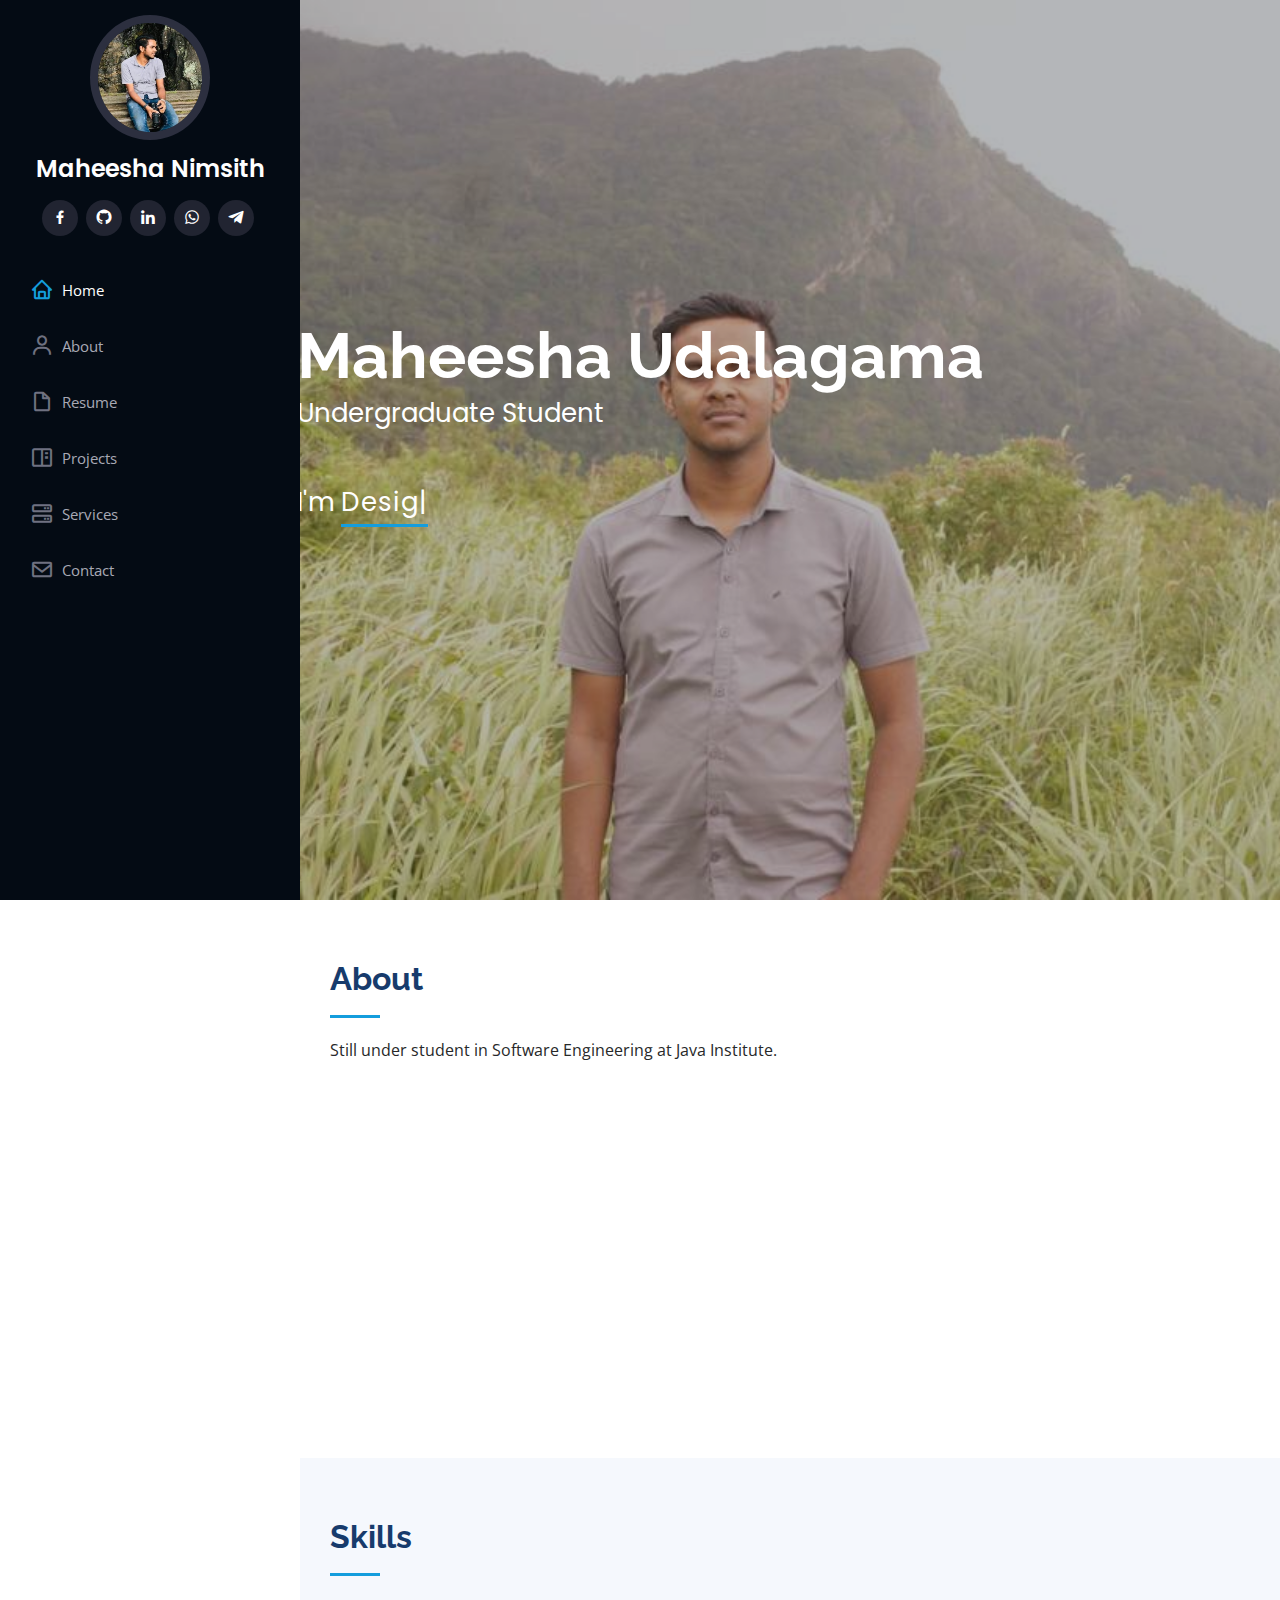
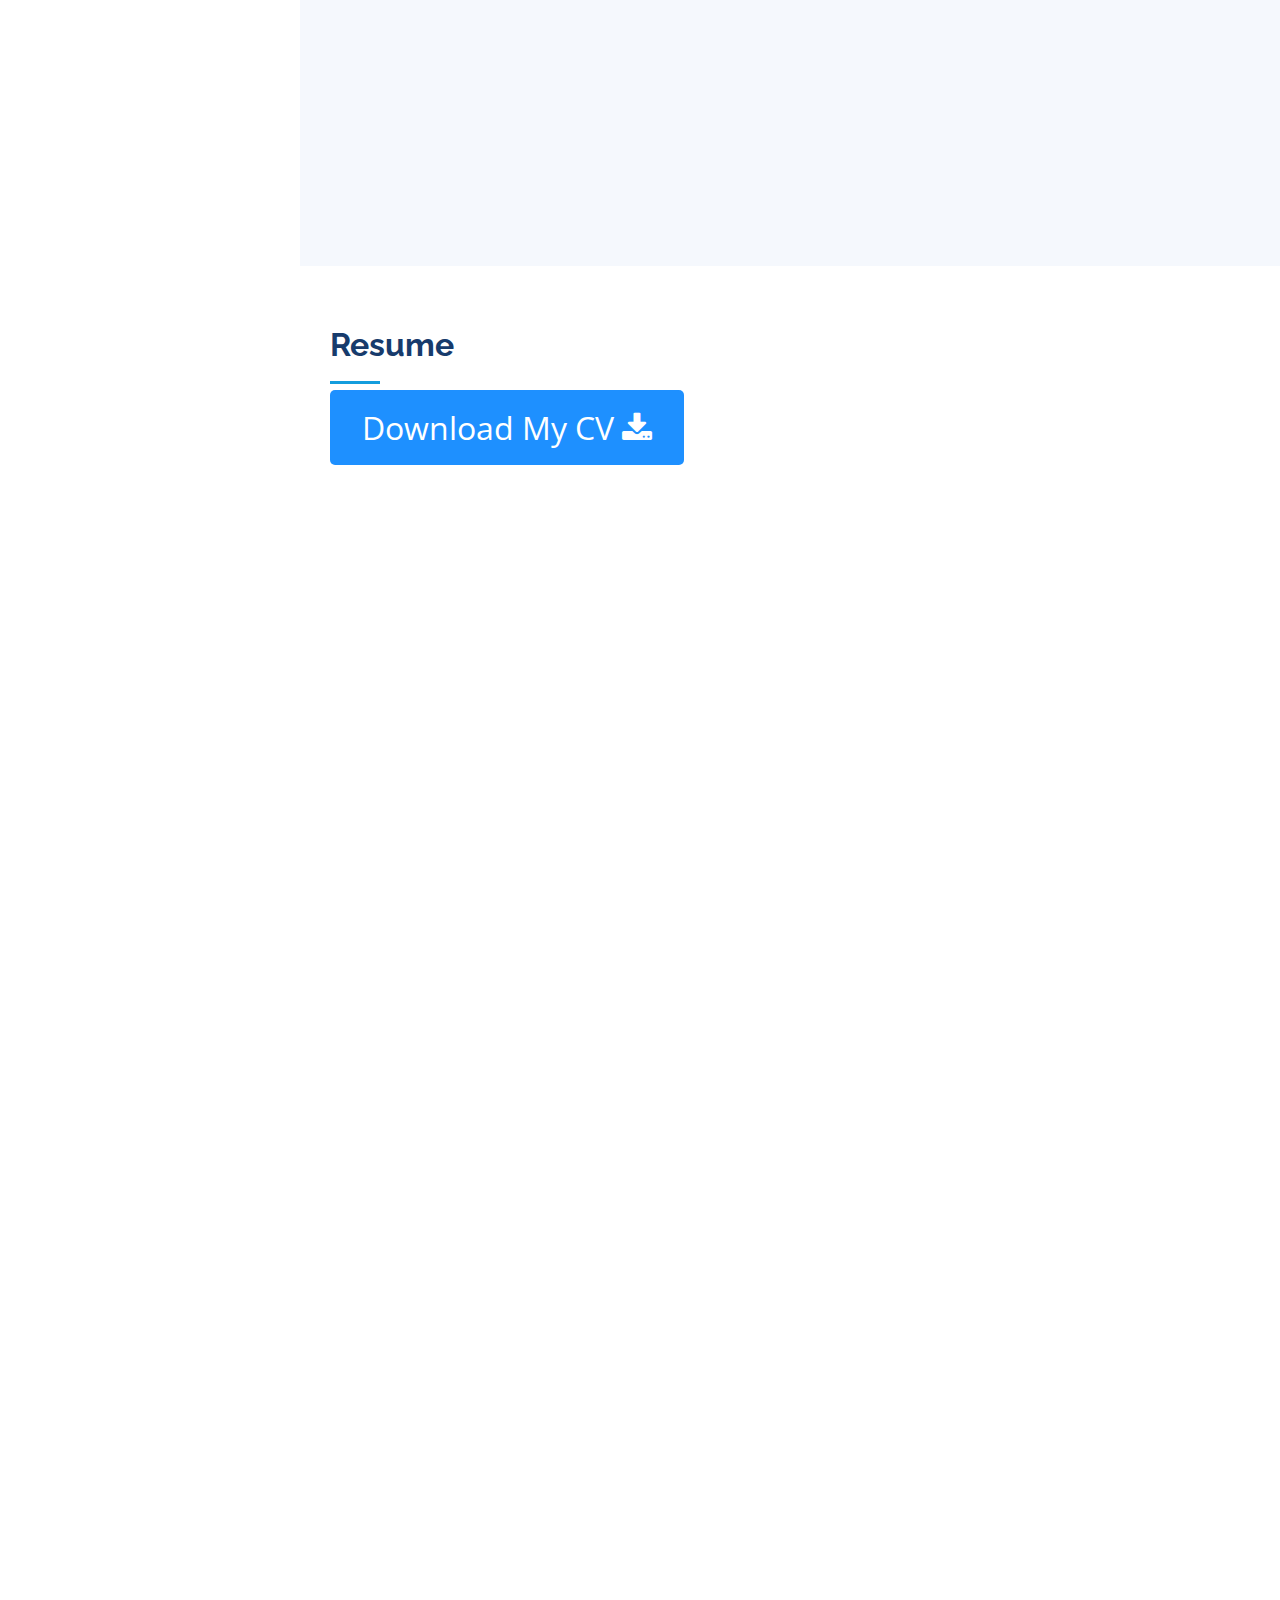
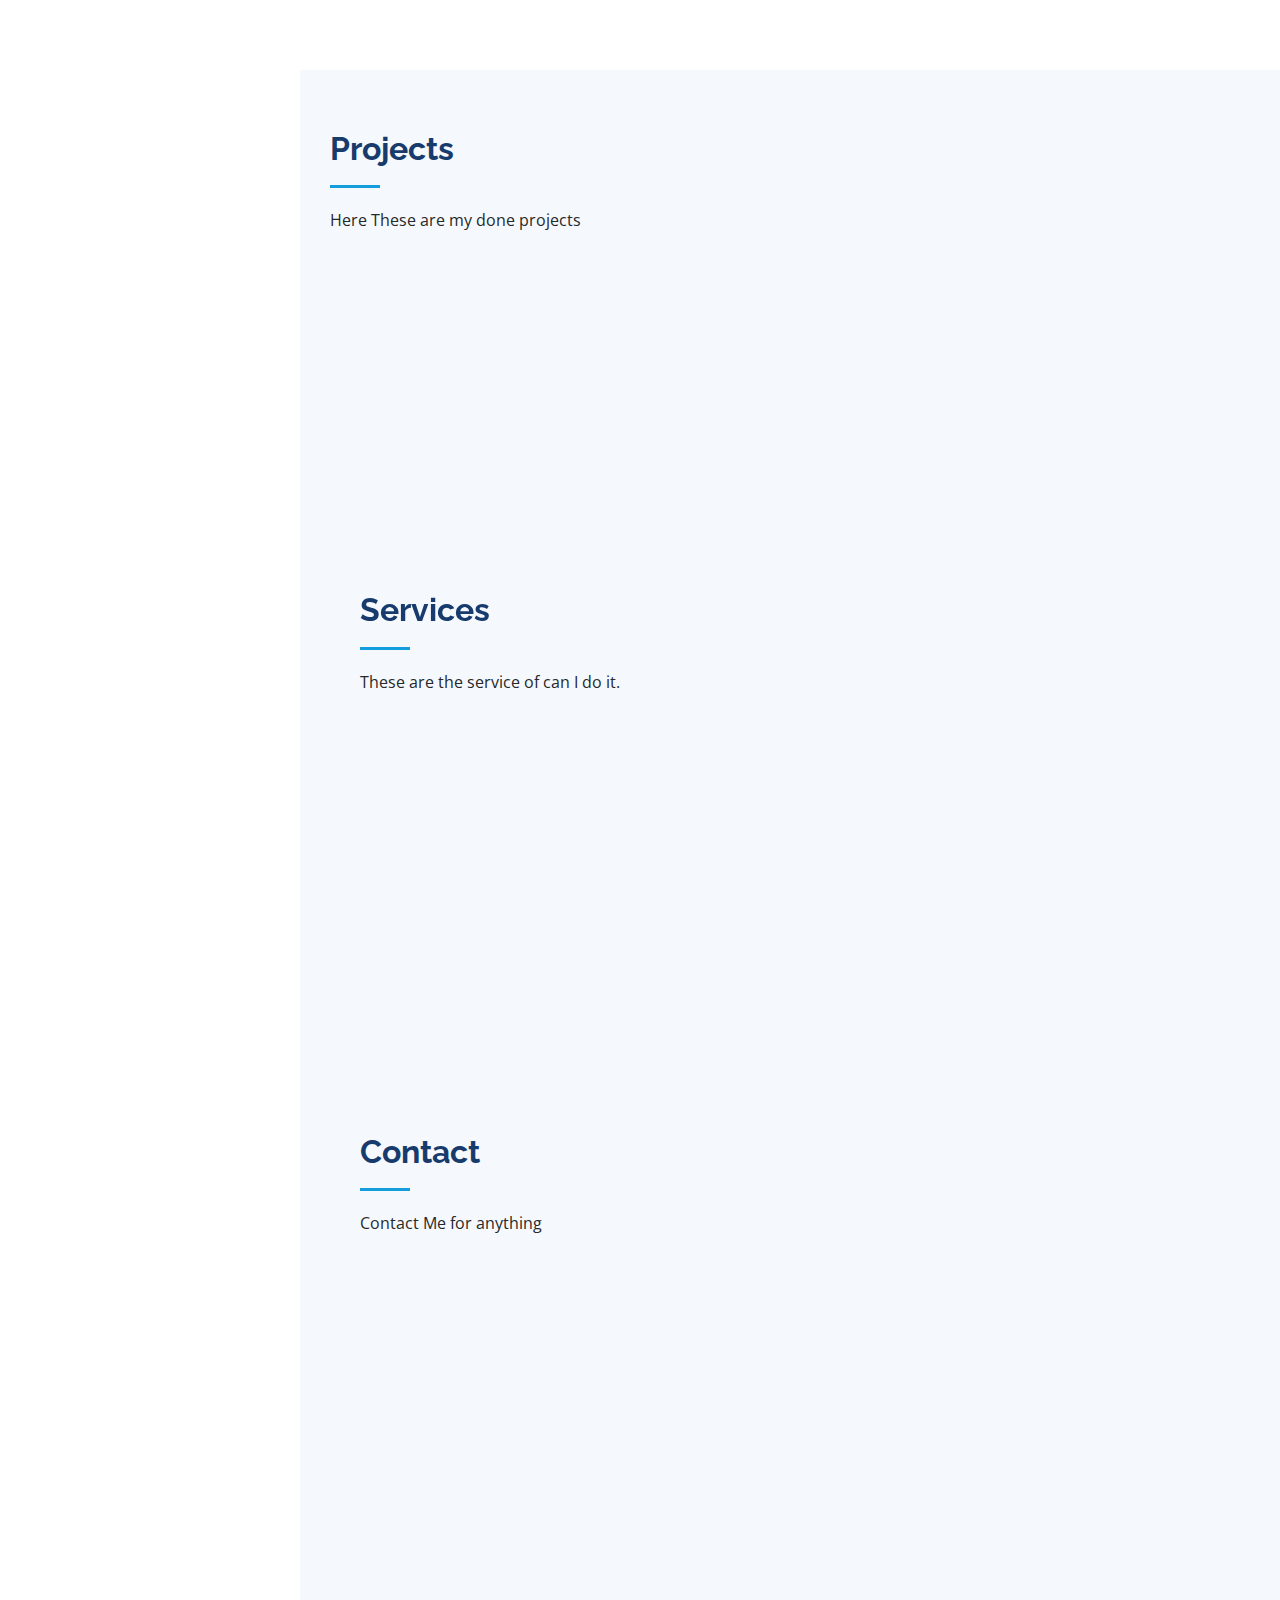
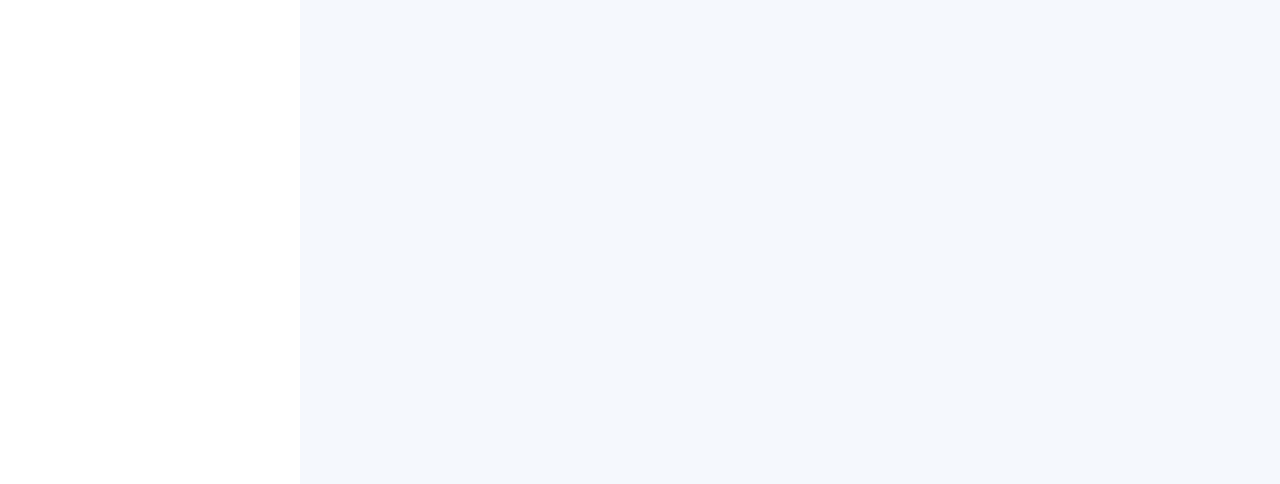
<file: index.html>
<!DOCTYPE html>
<html lang="en">

<head>
  <meta charset="utf-8">
  <meta content="width=device-width, initial-scale=1.0" name="viewport">

  <title>Maheesha Udalagama</title>
  <meta content="" name="description">
  <meta content="" name="keywords">

  <!-- Favicons -->
  <link href="assets/img/logo-1.jpg" rel="icon">
  <link href="assets/img/apple-touch-icon.png" rel="apple-touch-icon">

  <!-- Google Fonts -->
  <link
    href="https://fonts.googleapis.com/css?family=Open+Sans:300,300i,400,400i,600,600i,700,700i|Raleway:300,300i,400,400i,500,500i,600,600i,700,700i|Poppins:300,300i,400,400i,500,500i,600,600i,700,700i"
    rel="stylesheet">

  <!-- Vendor CSS Files -->
  <link href="assets/vendor/aos/aos.css" rel="stylesheet">
  <link href="assets/vendor/bootstrap/css/bootstrap.min.css" rel="stylesheet">
  <link href="assets/vendor/bootstrap-icons/bootstrap-icons.css" rel="stylesheet">
  <link href="assets/vendor/boxicons/css/boxicons.min.css" rel="stylesheet">
  <link href="assets/vendor/glightbox/css/glightbox.min.css" rel="stylesheet">
  <link href="assets/vendor/swiper/swiper-bundle.min.css" rel="stylesheet">

  <!-- Template Main CSS File -->
  <link href="assets/css/style.css" rel="stylesheet">
  <link rel="stylesheet" href="https://cdnjs.cloudflare.com/ajax/libs/font-awesome/4.7.0/css/font-awesome.min.css">

  <!-- =======================================================
  * Template Name: iPortfolio
  * Updated: Jan 29 2024 with Bootstrap v5.3.2
  * Template URL: https://bootstrapmade.com/iportfolio-bootstrap-portfolio-websites-template/
  * Author: BootstrapMade.com
  * License: https://bootstrapmade.com/license/
  ======================================================== -->
</head>

<body>

  <!-- ======= Mobile nav toggle button ======= -->
  <i class="bi bi-list mobile-nav-toggle d-xl-none"></i>

  <!-- ======= Header ======= -->
  <header id="header">
    <div class="d-flex flex-column">

      <div class="profile">
        <img src="assets/img/profile-img.jpg" alt="" class="img-fluid rounded-circle">
        <h1 class="text-light"><a href="index.html">Maheesha Nimsith</a></h1>
        <div class="social-links mt-3 text-center">
          <a href="https://web.facebook.com/maheeshanimsithudalagama.udalagama/" target="_blank" class="facebook"><i
              class="bx bxl-facebook"></i></a>
          <a href="github.com/Maheesh218a " target="_blank" class="github"><i class="bx bxl-github"></i></a>
          <a href="https://www.linkedin.com/in/maheesha-udalagama-11958b273/" target="_blank" class="linkedin"><i
              class="bx bxl-linkedin"></i></a>
          <a href="https://wa.me/+94767900101" target="_blank" class="whatsapp"><i class="bx bxl-whatsapp"></i></a>
          <a href="https://t.me/MaheeshaNU" target="_blank" class="telegram"><i class="bx bxl-telegram"></i></a>
        </div>
      </div>

      <nav id="navbar" class="nav-menu navbar">
        <ul>
          <li><a href="#hero" class="nav-link scrollto active"><i class="bx bx-home"></i> <span>Home</span></a></li>
          <li><a href="#about" class="nav-link scrollto"><i class="bx bx-user"></i> <span>About</span></a></li>
          <li><a href="#resume" class="nav-link scrollto"><i class="bx bx-file-blank"></i> <span>Resume</span></a></li>
          <li><a href="#portfolio" class="nav-link scrollto"><i class="bx bx-book-content"></i>
              <span>Projects</span></a></li>
          <li><a href="#services" class="nav-link scrollto"><i class="bx bx-server"></i> <span>Services</span></a></li>
          <li><a href="#contact" class="nav-link scrollto"><i class="bx bx-envelope"></i> <span>Contact</span></a></li>
        </ul>
      </nav><!-- .nav-menu -->
    </div>
  </header><!-- End Header -->

  <!-- ======= Hero Section ======= -->
  <section id="hero" class="d-flex flex-column justify-content-center align-items-center">
    <div class="hero-container" data-aos="fade-in">
      <h1>Maheesha Udalagama</h1>
      <p>Undergraduate Student</p>
      <p>I'm <span class="typed"
          data-typed-items="Designer, Developer, Freelancer, Video Editor, Thumbnail  Maker"></span></p>
    </div>
  </section><!-- End Hero -->

  <main id="main">

    <!-- ======= About Section ======= -->
    <section id="about" class="about">
      <div class="container">

        <div class="section-title">
          <h2>About</h2>
          <p>Still under student in Software Engineering at Java Institute.</p>
        </div>

        <div class="row">
          <div class="col-lg-4" data-aos="fade-right">
            <img src="assets/img/profile-img.jpg" class="img-fluid" alt="">
          </div>
          <div class="col-lg-8 pt-4 pt-lg-0 content" data-aos="fade-left">
            <h3>Undergraduate &amp; Web Developer.</h3>
            <p class="fst-italic">
              My Personal Details
            </p>
            <div class="row">
              <div class="col-lg-6">
                <ul>
                  <li><i class="bi bi-chevron-right"></i> <strong>Birthday:</strong> <span>11 May 2002</span></li>
                  <li><i class="bi bi-chevron-right"></i> <strong>Website:</strong> <span>www.example.com</span></li>
                  <li><i class="bi bi-chevron-right"></i> <strong>Phone:</strong> <span>+94 7679 00 101</span></li>
                  <li><i class="bi bi-chevron-right"></i> <strong>City:</strong> <span>Matale, Sri Lanka</span></li>
                </ul>
              </div>
              <div class="col-lg-6">
                <ul>
                  <li><i class="bi bi-chevron-right"></i> <strong>Degree:</strong> <span>Bachelor</span></li>
                  <li><i class="bi bi-chevron-right"></i> <strong>Email:</strong>
                    <span>maheeshaudalagama@gmail.com</span></li>
                  <li><i class="bi bi-chevron-right"></i> <strong>Freelance:</strong> <span>Available</span></li>
                </ul>
              </div>
            </div>
            <p>

            </p>
          </div>
        </div>

      </div>
    </section><!-- End About Section -->

    <!-- ======= Skills Section ======= -->
    <section id="skills" class="skills section-bg">
      <div class="container">

        <div class="section-title">
          <h2>Skills</h2>
          <p></p>
        </div>

        <div class="row skills-content">

          <div class="col-lg-6" data-aos="fade-up">

            <div class="progress">
              <span class="skill">HTML <i class="val">100%</i></span>
              <div class="progress-bar-wrap">
                <div class="progress-bar" role="progressbar" aria-valuenow="100" aria-valuemin="0" aria-valuemax="100">
                </div>
              </div>
            </div>

            <div class="progress">
              <span class="skill">CSS <i class="val">90%</i></span>
              <div class="progress-bar-wrap">
                <div class="progress-bar" role="progressbar" aria-valuenow="90" aria-valuemin="0" aria-valuemax="100">
                </div>
              </div>
            </div>

            <div class="progress">
              <span class="skill">JavaScript <i class="val">75%</i></span>
              <div class="progress-bar-wrap">
                <div class="progress-bar" role="progressbar" aria-valuenow="75" aria-valuemin="0" aria-valuemax="100">
                </div>
              </div>
            </div>

          </div>

          <div class="col-lg-6" data-aos="fade-up" data-aos-delay="100">

            <div class="progress">
              <span class="skill">PHP <i class="val">80%</i></span>
              <div class="progress-bar-wrap">
                <div class="progress-bar" role="progressbar" aria-valuenow="80" aria-valuemin="0" aria-valuemax="100">
                </div>
              </div>
            </div>

            <div class="progress">
              <span class="skill">Premiere Pro <i class="val">55%</i></span>
              <div class="progress-bar-wrap">
                <div class="progress-bar" role="progressbar" aria-valuenow="55" aria-valuemin="0" aria-valuemax="100">
                </div>
              </div>
            </div>

            <div class="progress">
              <span class="skill">Photoshop <i class="val">55%</i></span>
              <div class="progress-bar-wrap">
                <div class="progress-bar" role="progressbar" aria-valuenow="55" aria-valuemin="0" aria-valuemax="100">
                </div>
              </div>
            </div>

          </div>

        </div>

      </div>
    </section><!-- End Skills Section -->

    <!-- ======= Resume Section ======= -->

    <section id="resume" class="resume">
      <div class="container">

        <div class="section-title">
          <h2>Resume</h2>
          <p></p>    <a href="./mycv.pdf" download='Maheesha_Udalagama_CV' class="download-btn">Download My CV
            <i class="fa fa-download"></i>
        </a>
        </div>

        <div class="row">
          <div class="col-lg-6" data-aos="fade-up">
            <h3 class="resume-title">Sumary</h3>
            <div class="resume-item pb-0">
              <h4>Maheesah Udalagama</h4>
              <p><em></em></p>
              <ul>
                <li>Kirulagama, Matale, Sri Lanka</li>
                <li>+94 7679 00 101</li>
                <li>maheeshaudalagama@gmail.com</li>
              </ul>
            </div>

            <h3 class="resume-title">Education</h3>
            <div class="resume-item">
              <h4>BSc(Hons) in Software Engineering</h4>
              <h5>2023 - Present</h5>
              <p><em>Java Institute for Advanced Technology, Colombo</em></p>
              <p>Full Stack Software Engineering &amp; Graduate on 2027</p>
            </div>
            <div class="resume-item">
              <h4>Diploma in English</h4>
              <h5>2018/Dec - 2019/Mar</h5>
              <p><em>British Way English Academy, Kandy - Sri Lanka</em></p>
              <p>Course Type: Full Time <br>
                Study Hours: 360</p>
            </div>
            <div class="resume-item">
              <h4>Certificat of COMPUTER APPLICATION ASSISTANT</h4>
              <h5>2016/Jan - 2016/Dec</h5>
              <p><em>British Way English Academy, Kandy - Sri Lanka</em></p>
              <p>Information and Communication Technology, Windows Operating System, Word Processing, Spreadsheet
                Preparation, Digital Presentation, Database Maintenance, Internet and Web Based Services, Computer
                Hardware and Technical Support</p>
            </div>
            <div class="resume-item">
              <h4>English Language and Literature/Letters</h4>
              <h5>2013 - 2015</h5>
              <p><em>Institute of Western Music & Speech - Sri Lanka</em></p>
              <p>2013 Exam (Grade 01) : Pass (66%) <br> 2014 Exam (Grade 02) : Honours (86%) <br> 2015 Exam (Grade 03) :
                Merit (75%) <br>
                {Pass to Grade 04}</p>
            </div>
          </div>
          <div class="col-lg-6" data-aos="fade-up" data-aos-delay="100">
            <h3 class="resume-title">Professional Experience</h3>
            <div class="resume-item">
              <h4>Internship services</h4>
              <h5>2023/Dec - 2024/Feb</h5>
              <p><em>Southeye Sri Lanka, Colombo </em></p>
              <ul>
                <li>Editing News Footage : Edit raw footage into cohesive and compelling news stories, adhering to
                  the style and tone of the news organization.
                </li>
                <li>Storytelling : Use editing techniquies to enhance Storytelling, ensuring that the narrative is clear,
                  concise and engaging for the audience.
                </li>
                <li>Video Enhancement : Enhance video and audio quality as needed, including color correction, audio leaving and adding visaul effects 
                  to improve production value.
                </li>
              </ul>
            </div>
          </div>
        </div>

      </div>
    </section><!-- End Resume Section -->

    <section id="portfolio" class="portfolio section-bg">
      <div class="container">

        <div class="section-title">
          <h2>Projects</h2>
          <p>Here These are my done projects</p>
        </div>

        <div class="row" data-aos="fade-up">
          <div class="col-lg-12 d-flex justify-content-center">
            <ul id="portfolio-flters">
              <li data-filter="*" class="filter-active">All</li>
              <li data-filter=".filter-app">Web</li>
              <li data-filter=".filter-card">CV</li>
              <li data-filter=".filter-web">Video</li>
              <li data-filter=".filter-photo">Photo</li>
            </ul>
          </div>
        </div>

        <div class="row portfolio-container" data-aos="fade-up" data-aos-delay="100">
          <div class="col-lg-4 col-md-6 portfolio-item filter-app">
            <div class="portfolio-wrap">
              <img src="assets/img/portfolio/portfolio-1.png" class="img-fluid" alt="">
              <div class="portfolio-links">
                <a href="assets/img/portfolio/portfolio-1.png" data-gallery="portfolioGallery" class="portfolio-lightbox" title="App 1"><i class="bx bx-plus"></i></a>
                <a href="hello.php" title="More Details"><i class="bx bx-link"></i></a>
              </div>
            </div>
          </div>
        </div>

    <!-- ======= Services Section ======= -->
    <section id="services" class="services">
      <div class="container">

        <div class="section-title">
          <h2>Services</h2>
          <p>These are the service of can I do it. </p>
        </div>

        <div class="row">
          <div class="col-lg-4 col-md-6 icon-box" data-aos="fade-up">
            <div class="icon"><i class="bi bi-briefcase"></i></div>
            <h4 class="title"><a href="">Web Site</a></h4>
            <p class="description">Make responsive Websites using HTML, CSS, JavaScript, PHP</p>
          </div>
          <div class="col-lg-4 col-md-6 icon-box" data-aos="fade-up" data-aos-delay="100">
            <div class="icon"><i class="bi bi-card-checklist"></i></div>
            <h4 class="title"><a href="">CV Making</a></h4>
            <p class="description">Make Professional CVs and cover Letters for what you want</p>
          </div>
          <div class="col-lg-4 col-md-6 icon-box" data-aos="fade-up" data-aos-delay="200">
            <div class="icon"><i class="bi bi-camera-reels"></i></div>
            <h4 class="title"><a href="">Video Editing</a></h4>
            <p class="description">Edit any video using Premiere Pro Software</p>
          </div>
          <div class="col-lg-4 col-md-6 icon-box" data-aos="fade-up" data-aos-delay="300">
            <div class="icon"><i class="bi bi-card-text"></i></div>
            <h4 class="title"><a href="">Thumbnail Make</a></h4>
            <p class="description">Make youtube, facebook anything Thumbnails for you want </p>
          </div>
        </div>

      </div>
    </section><!-- End Services Section -->

    <!-- ======= Contact Section ======= -->
    <section id="contact" class="contact">
      <div class="container">

        <div class="section-title">
          <h2>Contact</h2>
          <p>Contact Me for anything</p>
        </div>

        <div class="row" data-aos="fade-in">

          <div class="col-lg-5 d-flex align-items-stretch">
            <div class="info">
              <div class="address">
                <i class="bi bi-geo-alt"></i>
                <h4>Location:</h4>
                <p>Kirulagama, Palapathwala, Matale, Sri Lanka</p>
              </div>

              <div class="email">
                <i class="bi bi-envelope"></i>
                <h4>Email:</h4>
                <p>maheeshaudalagama@gmail.com</p>
              </div>

              <div class="phone">
                <i class="bi bi-phone"></i>
                <h4>Call:</h4>
                <p>+94 7679 00 101</p>
              </div>

              <iframe
                src=""
                frameborder="0" style="border:0; width: 100%; height: 290px;" allowfullscreen></iframe>
            </div>

          </div>

          <div class="col-lg-7 mt-5 mt-lg-0 d-flex align-items-stretch">
            <form action="forms/contact.php" method="post" role="form" class="php-email-form">
              <div class="row">
                <div class="form-group col-md-6">
                  <label for="name">Your Name</label>
                  <input type="text" name="name" class="form-control" id="name" required>
                </div>
                <div class="form-group col-md-6">
                  <label for="name">Your Email</label>
                  <input type="email" class="form-control" name="email" id="email" required>
                </div>
              </div>
              <div class="form-group">
                <label for="name">Subject</label>
                <input type="text" class="form-control" name="subject" id="subject" required>
              </div>
              <div class="form-group">
                <label for="name">Message</label>
                <textarea class="form-control" name="message" rows="10" required></textarea>
              </div>
              <div class="my-3">
                <div class="loading">Loading</div>
                <div class="error-message"></div>
                <div class="sent-message">Your message has been sent. Thank you!</div>
              </div>
              <div class="text-center"><button type="submit">Send Message</button></div>
            </form>
          </div>

        </div>

      </div>
    </section><!-- End Contact Section -->

  </main><!-- End #main -->


  <a href="#" class="back-to-top d-flex align-items-center justify-content-center"><i
      class="bi bi-arrow-up-short"></i></a>

  <!-- Vendor JS Files -->
  <script src="assets/vendor/purecounter/purecounter_vanilla.js"></script>
  <script src="assets/vendor/aos/aos.js"></script>
  <script src="assets/vendor/bootstrap/js/bootstrap.bundle.min.js"></script>
  <script src="assets/vendor/glightbox/js/glightbox.min.js"></script>
  <script src="assets/vendor/isotope-layout/isotope.pkgd.min.js"></script>
  <script src="assets/vendor/swiper/swiper-bundle.min.js"></script>
  <script src="assets/vendor/typed.js/typed.umd.js"></script>
  <script src="assets/vendor/waypoints/noframework.waypoints.js"></script>
  <script src="assets/vendor/php-email-form/validate.js"></script>

  <!-- Template Main JS File -->
  <script src="assets/js/main.js"></script>

</body>

</html>
</file>
<file: assets/css/style.css>
/**
* Template Name: iPortfolio
* Updated: Jan 29 2024 with Bootstrap v5.3.2
* Template URL: https://bootstrapmade.com/iportfolio-bootstrap-portfolio-websites-template/
* Author: BootstrapMade.com
* License: https://bootstrapmade.com/license/
*/

/*--------------------------------------------------------------
# General
--------------------------------------------------------------*/
body {
  font-family: "Open Sans", sans-serif;
  color: #272829;
}

a {
  color: #149ddd;
  text-decoration: none;
}

a:hover {
  color: #37b3ed;
  text-decoration: none;
}

h1,
h2,
h3,
h4,
h5,
h6 {
  font-family: "Raleway", sans-serif;
}

/*--------------------------------------------------------------
# Back to top button
--------------------------------------------------------------*/
.back-to-top {
  position: fixed;
  visibility: hidden;
  opacity: 0;
  right: 15px;
  bottom: 15px;
  z-index: 996;
  background: #149ddd;
  width: 40px;
  height: 40px;
  border-radius: 50px;
  transition: all 0.4s;
}

.back-to-top i {
  font-size: 28px;
  color: #fff;
  line-height: 0;
}

.back-to-top:hover {
  background: #2eafec;
  color: #fff;
}

.back-to-top.active {
  visibility: visible;
  opacity: 1;
}

/*--------------------------------------------------------------
# Header
--------------------------------------------------------------*/
#header {
  position: fixed;
  top: 0;
  left: 0;
  bottom: 0;
  width: 300px;
  transition: all ease-in-out 0.5s;
  z-index: 9997;
  transition: all 0.5s;
  padding: 0 15px;
  background: #040b14;
  overflow-y: auto;
}

#header .profile img {
  margin: 15px auto;
  display: block;
  width: 120px;
  border: 8px solid #2c2f3f;
}

#header .profile h1 {
  font-size: 24px;
  margin: 0;
  padding: 0;
  font-weight: 600;
  -moz-text-align-last: center;
  text-align-last: center;
  font-family: "Poppins", sans-serif;
}

#header .profile h1 a,
#header .profile h1 a:hover {
  color: #fff;
  text-decoration: none;
}

#header .profile .social-links a {
  font-size: 18px;
  display: inline-block;
  background: #212431;
  color: #fff;
  line-height: 1;
  padding: 8px 0;
  margin-right: 4px;
  border-radius: 50%;
  text-align: center;
  width: 36px;
  height: 36px;
  transition: 0.3s;
}

#header .profile .social-links a:hover {
  background: #149ddd;
  color: #fff;
  text-decoration: none;
}

#main {
  margin-left: 300px;
}

.container,
.container-fluid {
  padding-left: 30px;
  padding-right: 30px;
}

@media (max-width: 1199px) {
  #header {
    left: -300px;
  }

  #main {
    margin-left: 0;
  }

  .container,
  .container-fluid {
    padding-left: 12px;
    padding-right: 12px;
  }
}

/*--------------------------------------------------------------
# Navigation Menu
--------------------------------------------------------------*/
/* Desktop Navigation */
.nav-menu {
  padding: 30px 0 0 0;
}

.nav-menu * {
  margin: 0;
  padding: 0;
  list-style: none;
}

.nav-menu>ul>li {
  position: relative;
  white-space: nowrap;
}

.nav-menu a,
.nav-menu a:focus {
  display: flex;
  align-items: center;
  color: #a8a9b4;
  padding: 12px 15px;
  margin-bottom: 8px;
  transition: 0.3s;
  font-size: 15px;
}

.nav-menu a i,
.nav-menu a:focus i {
  font-size: 24px;
  padding-right: 8px;
  color: #6f7180;
}

.nav-menu a:hover,
.nav-menu .active,
.nav-menu .active:focus,
.nav-menu li:hover>a {
  text-decoration: none;
  color: #fff;
}

.nav-menu a:hover i,
.nav-menu .active i,
.nav-menu .active:focus i,
.nav-menu li:hover>a i {
  color: #149ddd;
}

/* Mobile Navigation */
.mobile-nav-toggle {
  position: fixed;
  right: 15px;
  top: 15px;
  z-index: 9998;
  border: 0;
  font-size: 24px;
  transition: all 0.4s;
  outline: none !important;
  background-color: #149ddd;
  color: #fff;
  width: 40px;
  height: 40px;
  display: inline-flex;
  align-items: center;
  justify-content: center;
  line-height: 0;
  border-radius: 50px;
  cursor: pointer;
}

.mobile-nav-active {
  overflow: hidden;
}

.mobile-nav-active #header {
  left: 0;
}

/*--------------------------------------------------------------
# Hero Section
--------------------------------------------------------------*/
#hero {
  width: 100%;
  height: 100vh;
  background: url("../img/hero-bg.jpeg") top center;
  background-size: cover;
}

#hero:before {
  content: "";
  background: rgba(5, 13, 24, 0.3);
  position: absolute;
  bottom: 0;
  top: 0;
  left: 0;
  right: 0;
  z-index: 1;
}

#hero .hero-container {
  position: relative;
  z-index: 2;
  min-width: 300px;
}

#hero h1 {
  margin: 0 0 10px 0;
  font-size: 64px;
  font-weight: 700;
  line-height: 56px;
  color: #fff;
}

#hero p {
  color: #fff;
  margin-bottom: 50px;
  font-size: 26px;
  font-family: "Poppins", sans-serif;
}

#hero p span {
  color: #fff;
  padding-bottom: 4px;
  letter-spacing: 1px;
  border-bottom: 3px solid #149ddd;
}

@media (min-width: 1024px) {
  #hero {
    background-attachment: fixed;
  }
}

@media (max-width: 768px) {
  #hero h1 {
    font-size: 28px;
    line-height: 36px;
  }

  #hero h2 {
    font-size: 18px;
    line-height: 24px;
    margin-bottom: 30px;
  }
}

/*--------------------------------------------------------------
# Sections General
--------------------------------------------------------------*/
section {
  padding: 60px 0;
  overflow: hidden;
}

.section-bg {
  background: #f5f8fd;
}

.section-title {
  padding-bottom: 30px;
}

.section-title h2 {
  font-size: 32px;
  font-weight: bold;
  margin-bottom: 20px;
  padding-bottom: 20px;
  position: relative;
  color: #173b6c;
}

.section-title h2::after {
  content: "";
  position: absolute;
  display: block;
  width: 50px;
  height: 3px;
  background: #149ddd;
  bottom: 0;
  left: 0;
}

.section-title p {
  margin-bottom: 0;
}

/*--------------------------------------------------------------
# About
--------------------------------------------------------------*/
.about .content h3 {
  font-weight: 700;
  font-size: 26px;
  color: #173b6c;
}

.about .content ul {
  list-style: none;
  padding: 0;
}

.about .content ul li {
  margin-bottom: 20px;
  display: flex;
  align-items: center;
}

.about .content ul strong {
  margin-right: 10px;
}

.about .content ul i {
  font-size: 16px;
  margin-right: 5px;
  color: #149ddd;
  line-height: 0;
}

.about .content p:last-child {
  margin-bottom: 0;
}

/*--------------------------------------------------------------
# Facts
--------------------------------------------------------------*/
.facts {
  padding-bottom: 30px;
}

.facts .count-box {
  padding: 30px;
  width: 100%;
}

.facts .count-box i {
  display: block;
  font-size: 44px;
  color: #149ddd;
  float: left;
  line-height: 0;
}

.facts .count-box span {
  font-size: 48px;
  line-height: 40px;
  display: block;
  font-weight: 700;
  color: #050d18;
  margin-left: 60px;
}

.facts .count-box p {
  padding: 15px 0 0 0;
  margin: 0 0 0 60px;
  font-family: "Raleway", sans-serif;
  font-size: 14px;
  color: #122f57;
}

.facts .count-box a {
  font-weight: 600;
  display: block;
  margin-top: 20px;
  color: #122f57;
  font-size: 15px;
  font-family: "Poppins", sans-serif;
  transition: ease-in-out 0.3s;
}

.facts .count-box a:hover {
  color: #1f5297;
}

/*--------------------------------------------------------------
# Akills
--------------------------------------------------------------*/
.skills .progress {
  height: 60px;
  display: block;
  background: none;
  border-radius: 0;
}

.skills .progress .skill {
  padding: 0;
  margin: 0 0 6px 0;
  text-transform: uppercase;
  display: block;
  font-weight: 600;
  font-family: "Poppins", sans-serif;
  color: #050d18;
}

.skills .progress .skill .val {
  float: right;
  font-style: normal;
}

.skills .progress-bar-wrap {
  background: #dce8f8;
  height: 10px;
}

.skills .progress-bar {
  width: 1px;
  height: 10px;
  transition: 0.9s;
  background-color: #149ddd;
}

/*--------------------------------------------------------------
# Resume
--------------------------------------------------------------*/
.resume .resume-title {
  font-size: 26px;
  font-weight: 700;
  margin-top: 20px;
  margin-bottom: 20px;
  color: #050d18;
}

.resume .resume-item {
  padding: 0 0 20px 20px;
  margin-top: -2px;
  border-left: 2px solid #1f5297;
  position: relative;
}

.resume .resume-item h4 {
  line-height: 18px;
  font-size: 18px;
  font-weight: 600;
  text-transform: uppercase;
  font-family: "Poppins", sans-serif;
  color: #050d18;
  margin-bottom: 10px;
}

.resume .resume-item h5 {
  font-size: 16px;
  background: #e4edf9;
  padding: 5px 15px;
  display: inline-block;
  font-weight: 600;
  margin-bottom: 10px;
}

.resume .resume-item ul {
  padding-left: 20px;
}

.resume .resume-item ul li {
  padding-bottom: 10px;
}

.resume .resume-item:last-child {
  padding-bottom: 0;
}

.resume .resume-item::before {
  content: "";
  position: absolute;
  width: 16px;
  height: 16px;
  border-radius: 50px;
  left: -9px;
  top: 0;
  background: #fff;
  border: 2px solid #1f5297;
}

/*--------------------------------------------------------------
# Portfolio
--------------------------------------------------------------*/
.portfolio .portfolio-item {
  margin-bottom: 30px;
}

.portfolio #portfolio-flters {
  padding: 0;
  margin: 0 auto 35px auto;
  list-style: none;
  text-align: center;
  background: #fff;
  border-radius: 50px;
  padding: 2px 15px;
}

.portfolio #portfolio-flters li {
  cursor: pointer;
  display: inline-block;
  padding: 10px 15px 8px 15px;
  font-size: 14px;
  font-weight: 600;
  line-height: 1;
  text-transform: uppercase;
  color: #272829;
  margin-bottom: 5px;
  transition: all 0.3s ease-in-out;
}

.portfolio #portfolio-flters li:hover,
.portfolio #portfolio-flters li.filter-active {
  color: #149ddd;
}

.portfolio #portfolio-flters li:last-child {
  margin-right: 0;
}

.portfolio .portfolio-wrap {
  transition: 0.3s;
  position: relative;
  overflow: hidden;
  z-index: 1;
}

.portfolio .portfolio-wrap::before {
  content: "";
  background: rgba(255, 255, 255, 0.5);
  position: absolute;
  left: 0;
  right: 0;
  top: 0;
  bottom: 0;
  transition: all ease-in-out 0.3s;
  z-index: 2;
  opacity: 0;
}

.portfolio .portfolio-wrap .portfolio-links {
  opacity: 1;
  left: 0;
  right: 0;
  bottom: -60px;
  z-index: 3;
  position: absolute;
  transition: all ease-in-out 0.3s;
  display: flex;
  justify-content: center;
}

.portfolio .portfolio-wrap .portfolio-links a {
  color: #fff;
  font-size: 28px;
  text-align: center;
  background: rgba(20, 157, 221, 0.75);
  transition: 0.3s;
  width: 50%;
}

.portfolio .portfolio-wrap .portfolio-links a:hover {
  background: rgba(20, 157, 221, 0.95);
}

.portfolio .portfolio-wrap .portfolio-links a+a {
  border-left: 1px solid #37b3ed;
}

.portfolio .portfolio-wrap:hover::before {
  top: 0;
  left: 0;
  right: 0;
  bottom: 0;
  opacity: 1;
}

.portfolio .portfolio-wrap:hover .portfolio-links {
  opacity: 1;
  bottom: 0;
}

/*--------------------------------------------------------------
# Portfolio Details
--------------------------------------------------------------*/
.portfolio-details {
  padding-top: 40px;
}

.portfolio-details .portfolio-details-slider img {
  width: 100%;
}

.portfolio-details .portfolio-details-slider .swiper-pagination {
  margin-top: 20px;
  position: relative;
}

.portfolio-details .portfolio-details-slider .swiper-pagination .swiper-pagination-bullet {
  width: 12px;
  height: 12px;
  background-color: #fff;
  opacity: 1;
  border: 1px solid #149ddd;
}

.portfolio-details .portfolio-details-slider .swiper-pagination .swiper-pagination-bullet-active {
  background-color: #149ddd;
}

.portfolio-details .portfolio-info {
  padding: 30px;
  box-shadow: 0px 0 30px rgba(5, 13, 24, 0.08);
}

.portfolio-details .portfolio-info h3 {
  font-size: 22px;
  font-weight: 700;
  margin-bottom: 20px;
  padding-bottom: 20px;
  border-bottom: 1px solid #eee;
}

.portfolio-details .portfolio-info ul {
  list-style: none;
  padding: 0;
  font-size: 15px;
}

.portfolio-details .portfolio-info ul li+li {
  margin-top: 10px;
}

.portfolio-details .portfolio-description {
  padding-top: 30px;
}

.portfolio-details .portfolio-description h2 {
  font-size: 26px;
  font-weight: 700;
  margin-bottom: 20px;
}

.portfolio-details .portfolio-description p {
  padding: 0;
}

/*--------------------------------------------------------------
# Services
--------------------------------------------------------------*/
.services .icon-box {
  margin-bottom: 20px;
}

.services .icon {
  float: left;
  display: flex;
  align-items: center;
  justify-content: center;
  width: 54px;
  height: 54px;
  background: #149ddd;
  border-radius: 50%;
  transition: 0.5s;
  border: 1px solid #149ddd;
}

.services .icon i {
  color: #fff;
  font-size: 24px;
  line-height: 0;
}

.services .icon-box:hover .icon {
  background: #fff;
}

.services .icon-box:hover .icon i {
  color: #149ddd;
}

.services .title {
  margin-left: 80px;
  font-weight: 700;
  margin-bottom: 15px;
  font-size: 18px;
}

.services .title a {
  color: #343a40;
}

.services .title a:hover {
  color: #149ddd;
}

.services .description {
  margin-left: 80px;
  line-height: 24px;
  font-size: 14px;
}

/*--------------------------------------------------------------
# Testimonials
--------------------------------------------------------------*/
.testimonials .testimonials-carousel,
.testimonials .testimonials-slider {
  overflow: hidden;
}

.testimonials .testimonial-item {
  box-sizing: content-box;
  text-align: center;
  min-height: 320px;
}

.testimonials .testimonial-item .testimonial-img {
  width: 90px;
  border-radius: 50%;
  margin: 0 auto;
}

.testimonials .testimonial-item h3 {
  font-size: 18px;
  font-weight: bold;
  margin: 10px 0 5px 0;
  color: #111;
}

.testimonials .testimonial-item h4 {
  font-size: 14px;
  color: #999;
  margin: 0;
}

.testimonials .testimonial-item .quote-icon-left,
.testimonials .testimonial-item .quote-icon-right {
  color: #c3e8fa;
  font-size: 26px;
}

.testimonials .testimonial-item .quote-icon-left {
  display: inline-block;
  left: -5px;
  position: relative;
}

.testimonials .testimonial-item .quote-icon-right {
  display: inline-block;
  right: -5px;
  position: relative;
  top: 10px;
}

.testimonials .testimonial-item p {
  font-style: italic;
  margin: 0 15px 15px 15px;
  padding: 20px;
  background: #fff;
  position: relative;
  margin-bottom: 35px;
  border-radius: 6px;
  box-shadow: 0px 2px 15px rgba(0, 0, 0, 0.1);
}

.testimonials .testimonial-item p::after {
  content: "";
  width: 0;
  height: 0;
  border-top: 20px solid #fff;
  border-right: 20px solid transparent;
  border-left: 20px solid transparent;
  position: absolute;
  bottom: -20px;
  left: calc(50% - 20px);
}

.testimonials .swiper-pagination {
  margin-top: 20px;
  position: relative;
}

.testimonials .swiper-pagination .swiper-pagination-bullet {
  width: 12px;
  height: 12px;
  background-color: #fff;
  opacity: 1;
  border: 1px solid #149ddd;
}

.testimonials .swiper-pagination .swiper-pagination-bullet-active {
  background-color: #149ddd;
}

/*--------------------------------------------------------------
# Contact
--------------------------------------------------------------*/
.contact {
  padding-bottom: 130px;
}

.contact .info {
  padding: 30px;
  background: #fff;
  width: 100%;
  box-shadow: 0 0 24px 0 rgba(0, 0, 0, 0.12);
}

.contact .info i {
  font-size: 20px;
  color: #149ddd;
  float: left;
  width: 44px;
  height: 44px;
  background: #dff3fc;
  display: flex;
  justify-content: center;
  align-items: center;
  border-radius: 50px;
  transition: all 0.3s ease-in-out;
}

.contact .info h4 {
  padding: 0 0 0 60px;
  font-size: 22px;
  font-weight: 600;
  margin-bottom: 5px;
  color: #050d18;
}

.contact .info p {
  padding: 0 0 10px 60px;
  margin-bottom: 20px;
  font-size: 14px;
  color: #173b6c;
}

.contact .info .email p {
  padding-top: 5px;
}

.contact .info .social-links {
  padding-left: 60px;
}

.contact .info .social-links a {
  font-size: 18px;
  display: inline-block;
  background: #333;
  color: #fff;
  line-height: 1;
  padding: 8px 0;
  border-radius: 50%;
  text-align: center;
  width: 36px;
  height: 36px;
  transition: 0.3s;
  margin-right: 10px;
}

.contact .info .social-links a:hover {
  background: #149ddd;
  color: #fff;
}

.contact .info .email:hover i,
.contact .info .address:hover i,
.contact .info .phone:hover i {
  background: #149ddd;
  color: #fff;
}

.contact .php-email-form {
  width: 100%;
  padding: 30px;
  background: #fff;
  box-shadow: 0 0 24px 0 rgba(0, 0, 0, 0.12);
}

.contact .php-email-form .form-group {
  padding-bottom: 8px;
}

.contact .php-email-form .validate {
  display: none;
  color: red;
  margin: 0 0 15px 0;
  font-weight: 400;
  font-size: 13px;
}

.contact .php-email-form .error-message {
  display: none;
  color: #fff;
  background: #ed3c0d;
  text-align: left;
  padding: 15px;
  font-weight: 600;
}

.contact .php-email-form .error-message br+br {
  margin-top: 25px;
}

.contact .php-email-form .sent-message {
  display: none;
  color: #fff;
  background: #18d26e;
  text-align: center;
  padding: 15px;
  font-weight: 600;
}

.contact .php-email-form .loading {
  display: none;
  background: #fff;
  text-align: center;
  padding: 15px;
}

.contact .php-email-form .loading:before {
  content: "";
  display: inline-block;
  border-radius: 50%;
  width: 24px;
  height: 24px;
  margin: 0 10px -6px 0;
  border: 3px solid #18d26e;
  border-top-color: #eee;
  animation: animate-loading 1s linear infinite;
}

.contact .php-email-form .form-group {
  margin-bottom: 15px;
}

.contact .php-email-form label {
  padding-bottom: 8px;
}

.contact .php-email-form input,
.contact .php-email-form textarea {
  border-radius: 0;
  box-shadow: none;
  font-size: 14px;
}

.contact .php-email-form input {
  height: 44px;
}

.contact .php-email-form textarea {
  padding: 10px 15px;
}

.contact .php-email-form button[type=submit] {
  background: #149ddd;
  border: 0;
  padding: 10px 24px;
  color: #fff;
  transition: 0.4s;
  border-radius: 4px;
}

.contact .php-email-form button[type=submit]:hover {
  background: #37b3ed;
}

@keyframes animate-loading {
  0% {
    transform: rotate(0deg);
  }

  100% {
    transform: rotate(360deg);
  }
}

/*--------------------------------------------------------------
# Breadcrumbs
--------------------------------------------------------------*/
.breadcrumbs {
  padding: 20px 0;
  background: #f9f9f9;
}

.breadcrumbs h2 {
  font-size: 26px;
  font-weight: 300;
}

.breadcrumbs ol {
  display: flex;
  flex-wrap: wrap;
  list-style: none;
  padding: 0;
  margin: 0;
  font-size: 15px;
}

.breadcrumbs ol li+li {
  padding-left: 10px;
}

.breadcrumbs ol li+li::before {
  display: inline-block;
  padding-right: 10px;
  color: #0e2442;
  content: "/";
}

@media (max-width: 768px) {
  .breadcrumbs .d-flex {
    display: block !important;
  }

  .breadcrumbs ol {
    display: block;
  }

  .breadcrumbs ol li {
    display: inline-block;
  }
}

/*--------------------------------------------------------------
# Footer
--------------------------------------------------------------*/
#footer {
  padding: 15px;
  color: #f4f6fd;
  font-size: 14px;
  position: fixed;
  left: 0;
  bottom: 0;
  width: 300px;
  z-index: 9999;
  background: #040b14;
}

#footer .copyright {
  text-align: center;
}

#footer .credits {
  padding-top: 5px;
  text-align: center;
  font-size: 13px;
  color: #eaebf0;
}

@media (max-width: 1199px) {
  #footer {
    position: static;
    width: auto;
    padding-right: 20px 15px;
  }
}


.download-btn{
  background-color: DodgerBlue;
  color: white;
  padding: 1rem 2rem;
  font-size: 2rem;
  text-decoration: none;
  border-radius:5px;
}

.download-btn:hover {
  background-color: RoyalBlue;
}
</file>
